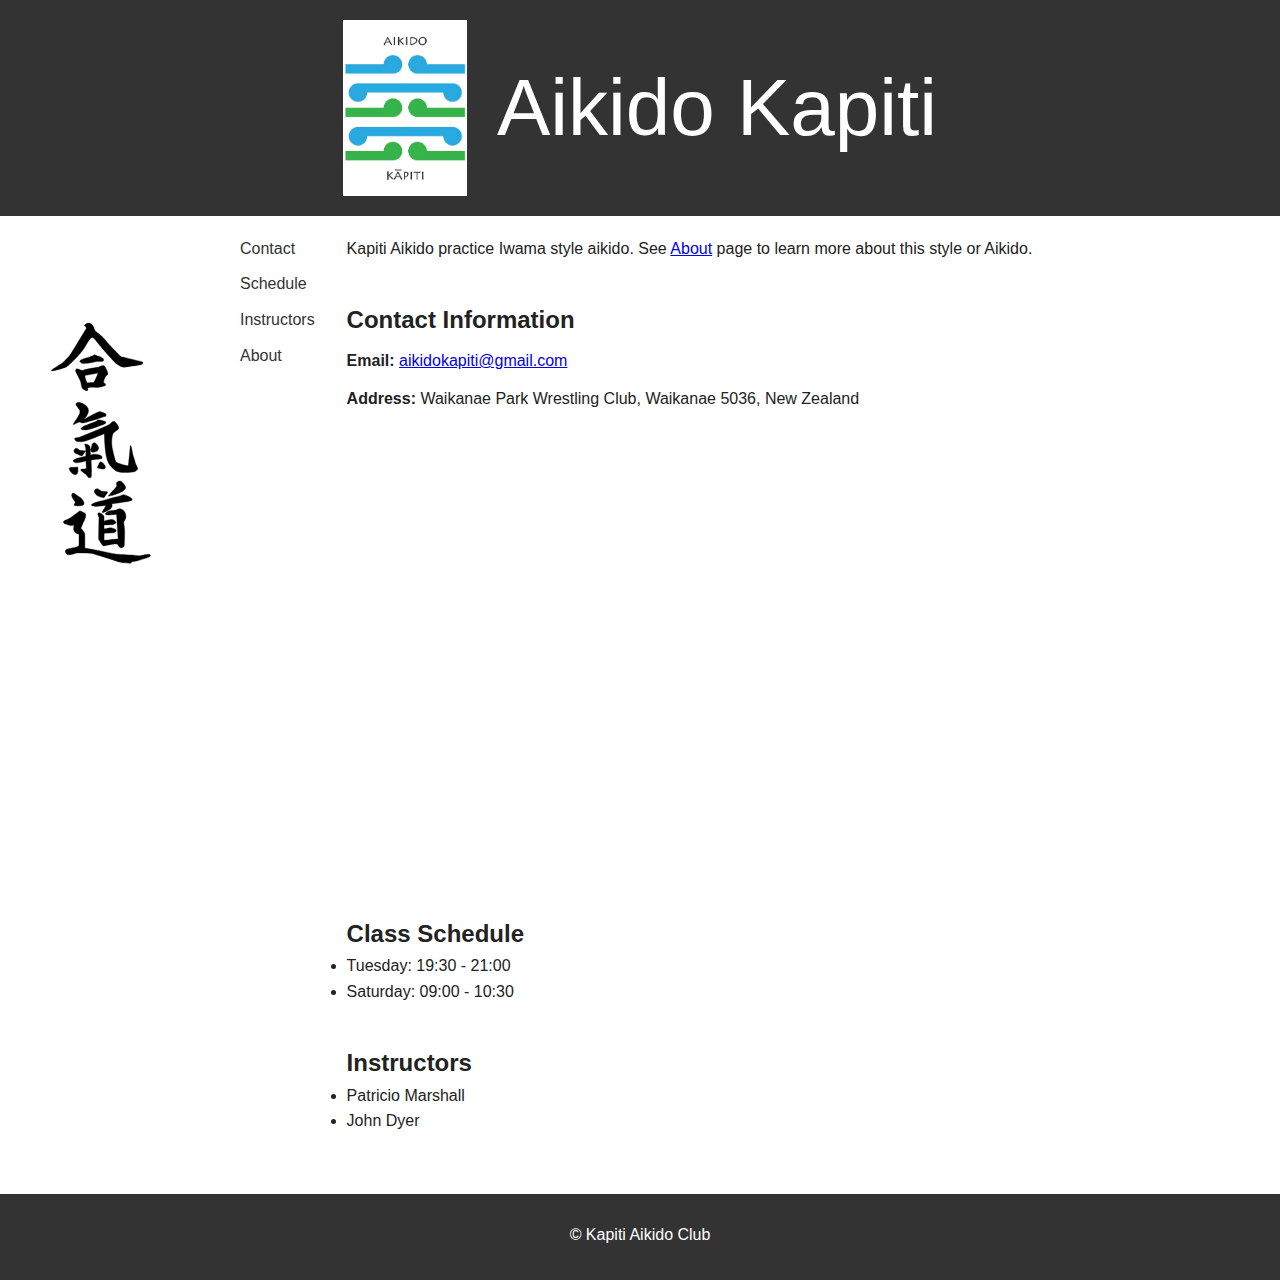
<file: index.html>
<!doctype html>
<html class="no-js" lang="">

<head>
  <meta charset="utf-8">
  <meta name="viewport" content="width=device-width, initial-scale=1">
  <title>Kapiti Aikido</title>
  <link rel="stylesheet" href="css/style.css">
  <meta name="description" content="Home page of Kapiti Aikido">

  <link rel="icon" href="/favicon.ico" sizes="any">
  <link rel="icon" href="/icon.svg" type="image/svg+xml">
  <link rel="apple-touch-icon" href="icon.png">

  <link rel="manifest" href="site.webmanifest">
  <meta name="theme-color" content="#fafafa">
</head>

<body>

  <!-- Add your site or application content here -->
  <header>
    <div class="banner">
      <img src="img/kapiti-aikido.jpg" alt="Aikido Banner" class="aikido-logo">
      <span>Aikido Kapiti</span>
    </div>
  </header>

  <main>
    <div id="menu-wrapper">
      <button class="menu-toggle">&#9776;</button>
      <nav>
        <ul>
          <li><a href="#contact">Contact</a></li>
          <li><a href="#schedule">Schedule</a></li>
          <li><a href="#instructors">Instructors</a></li>
          <li><a href="more.html#about">About</a></li>
        </ul>
      </nav>
    </div>

    <div class="content">
      <section id="intro">
        Kapiti Aikido practice Iwama style aikido. See <a href="more.html">About</a> page to learn more about this style or Aikido.
      </section>

      <section id="contact">
        <h2>Contact Information</h2>
        <p><b>Email:</b> <a href="mailto:aikidokapiti@gmail.com">aikidokapiti@gmail.com</a></p>
        <p><b>Address:</b> Waikanae Park Wrestling Club, Waikanae 5036, New Zealand</p>
        <iframe
          src="https://www.google.com/maps/embed?pb=!1m18!1m12!1m3!1d3016.8999130912807!2d175.04683631238706!3d-40.87407061494315!2m3!1f0!2f0!3f0!3m2!1i1024!2i768!4f13.1!3m3!1m2!1s0x6d40a3ce23fe3cbb%3A0x8ce8cfb37b812f5d!2sWaikanae%20Park%20Wrestling%20Club!5e0!3m2!1sen!2snz!4v1719894994730!5m2!1sen!2snz"
          width="600"
          height="450"
          style="border:0;"
          allowfullscreen=""
          loading="lazy"
          referrerpolicy="no-referrer-when-downgrade">
        </iframe>
      </section>

      <section id="schedule">
        <h2>Class Schedule</h2>
        <ul>
          <li>Tuesday: 19:30 - 21:00</li>
          <li>Saturday: 09:00 - 10:30</li>
        </ul>
      </section>

      <section id="instructors">
        <h2>Instructors</h2>
        <ul>
          <li>Patricio Marshall</li>
          <li>John Dyer</li>
        </ul>
      </section>
    </div>
  </main>

  <footer>
    <p>&copy; Kapiti Aikido Club</p>
  </footer>


  <script>
    const menuToggle = document.querySelector('.menu-toggle');
    const menuWrapper = document.querySelector('#menu-wrapper');

    menuToggle.addEventListener('click', () => {
      menuWrapper.classList.toggle('show-menu');
    });
  </script>
</body>

</html>
</file>
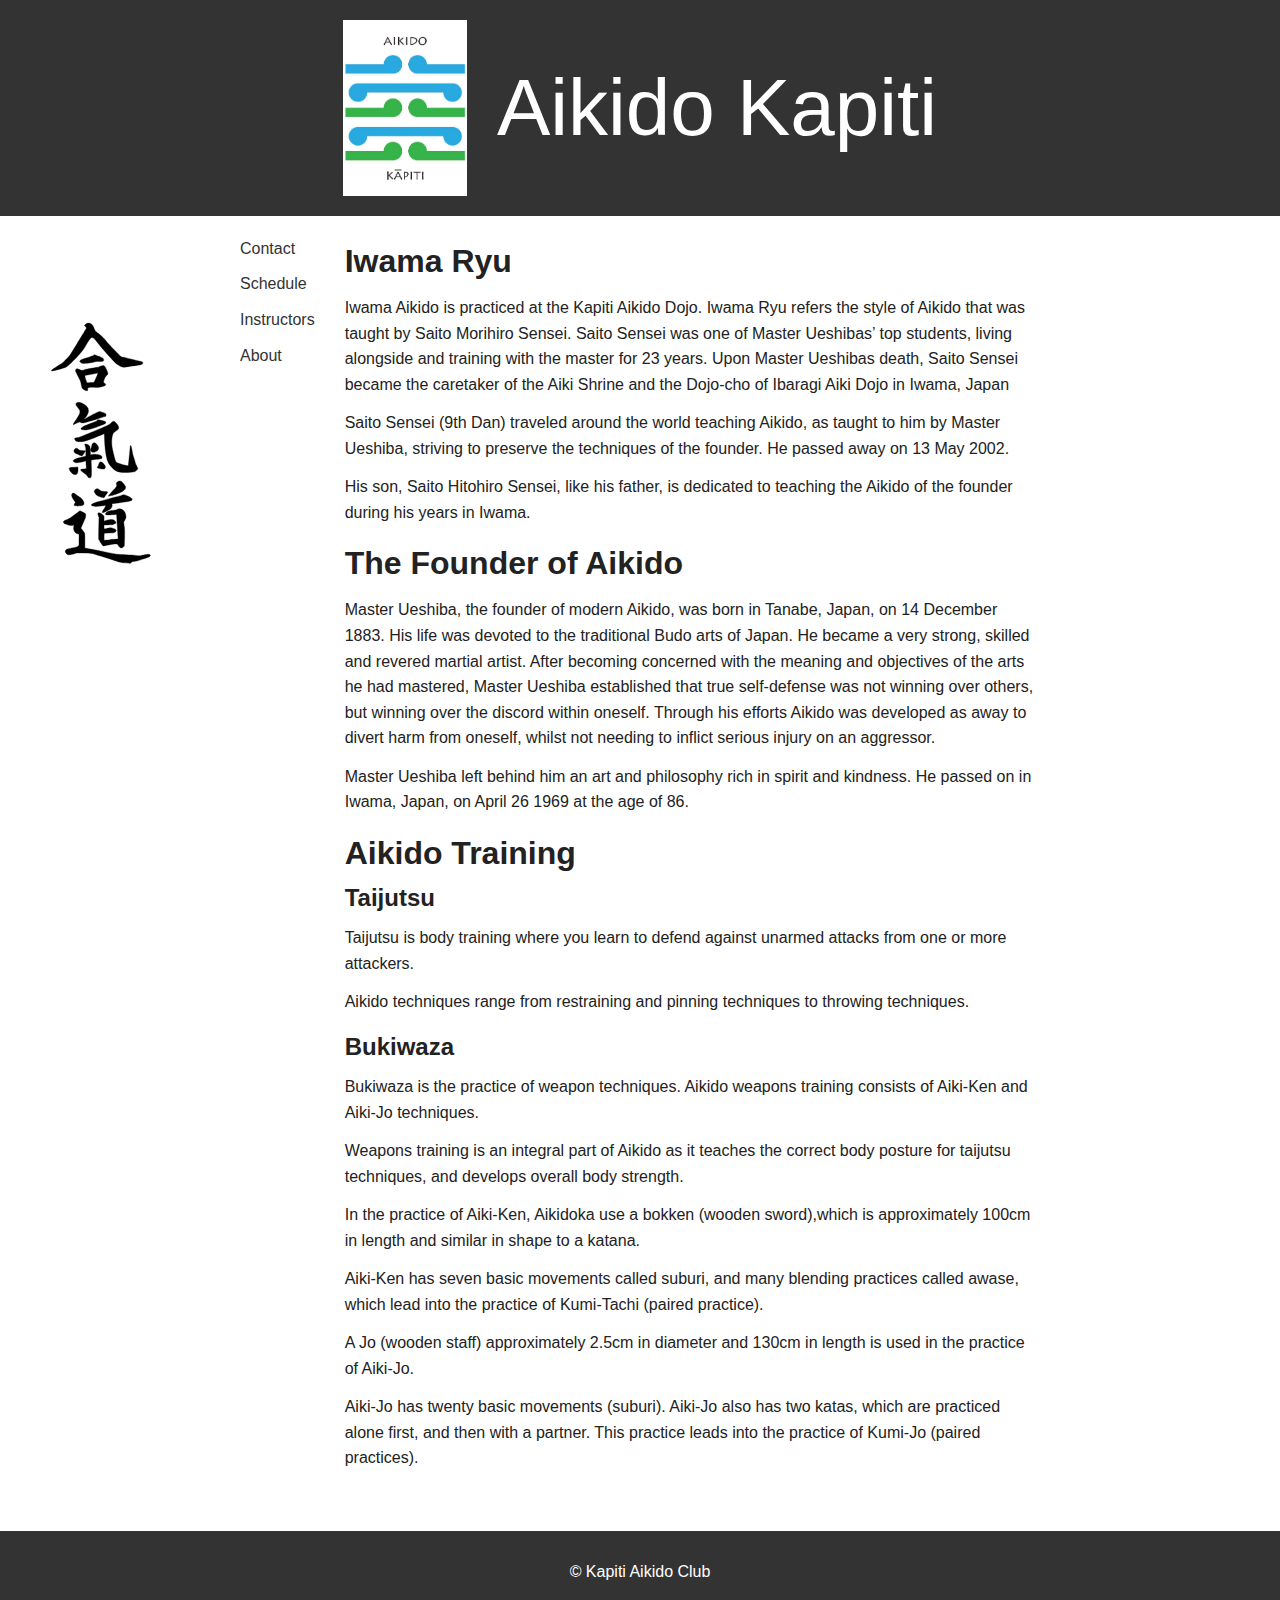
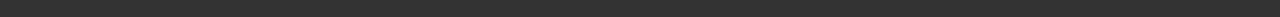
<file: more.html>
<!doctype html>
<html class="no-js" lang="">

<head>
  <meta charset="utf-8">
  <meta name="viewport" content="width=device-width, initial-scale=1">
  <title>Kapiti Aikido</title>
  <link rel="stylesheet" href="css/style.css">
  <meta name="description" content="Home page of Kapiti Aikido">

  <link rel="icon" href="/favicon.ico" sizes="any">
  <link rel="icon" href="/icon.svg" type="image/svg+xml">
  <link rel="apple-touch-icon" href="icon.png">

  <link rel="manifest" href="site.webmanifest">
  <meta name="theme-color" content="#fafafa">
</head>

<body>

  <!-- Add your site or application content here -->
  <header>
    <div class="banner">
      <img src="img/kapiti-aikido.jpg" alt="Aikido Banner" class="aikido-logo">
      <span>Aikido Kapiti</span>
    </div>
  </header>

  <main>
    <div id="menu-wrapper">
      <button class="menu-toggle">&#9776;</button>
      <nav>
        <ul>
          <li><a href="index.html#contact">Contact</a></li>
          <li><a href="index.html#schedule">Schedule</a></li>
          <li><a href="index.html#instructors">Instructors</a></li>
          <li><a href="#about">About</a></li>
        </ul>
      </nav>
    </div>

    <div class="content">
      <section id="about">
        <h1>Iwama Ryu</h1>
        <p>Iwama Aikido is practiced at the Kapiti Aikido Dojo.
          Iwama Ryu refers the style of Aikido that was taught by Saito Morihiro Sensei.
          Saito Sensei was one of Master Ueshibas’ top students, living alongside and training with the master for 23 years. Upon Master Ueshibas death, Saito Sensei became the caretaker of the Aiki Shrine and the Dojo-cho of Ibaragi Aiki Dojo in Iwama, Japan
        </p>
        <p>
          Saito Sensei (9th Dan) traveled around the world teaching Aikido, as taught to him by Master Ueshiba, striving to preserve the techniques of the founder. He passed away on 13 May 2002.
        </p>
        <p>
          His son, Saito Hitohiro Sensei, like his father, is dedicated to teaching the Aikido of the founder during his years in Iwama.
        </p>

        <h1>The Founder of Aikido</h1>
        <p>
          Master Ueshiba, the founder of modern Aikido, was born in Tanabe, Japan, on 14 December 1883. His life was devoted to the traditional Budo arts of Japan. He became a very strong, skilled and revered martial artist. After becoming concerned with the meaning and objectives of the arts he had mastered, Master Ueshiba established that true self-defense was not winning over others, but winning over the discord within oneself. Through his efforts Aikido was developed as away to divert harm from oneself, whilst not needing to inflict serious injury on an aggressor.
        </p>
        <p>
          Master Ueshiba left behind him an art and philosophy rich in spirit and kindness. He passed on in Iwama, Japan, on April 26 1969 at the age of 86.
        </p>

        <h1>Aikido Training</h1>

        <h2>Taijutsu</h2>
        <p>
          Taijutsu is body training where you learn to defend against unarmed attacks from one or more attackers.
        </p>
        <p>
          Aikido techniques range from restraining and pinning techniques to throwing techniques.
        </p>

        <h2>Bukiwaza</h2>
        <p>
          Bukiwaza is the practice of weapon techniques. Aikido weapons training consists of Aiki-Ken and Aiki-Jo techniques.
        </p>
        <p>
          Weapons training is an integral part of Aikido as it teaches the correct body posture for taijutsu techniques, and develops overall body strength.
        </p>
        <p>
          In the practice of Aiki-Ken, Aikidoka use a bokken (wooden sword),which is approximately 100cm in length and similar in shape to a katana.
        </p>
        <p>
          Aiki-Ken has seven basic movements called suburi, and many blending practices called awase, which lead into the practice of Kumi-Tachi (paired practice).
        </p>
        <p>
          A Jo (wooden staff) approximately 2.5cm in diameter and 130cm in length is used in the practice of Aiki-Jo.
        </p>
        <p>
          Aiki-Jo has twenty basic movements (suburi). Aiki-Jo also has two katas, which are practiced alone first, and then with a partner. This practice leads into the practice of Kumi-Jo (paired practices).
        </p>
      </section>

    </div>
  </main>

  <footer>
    <p>&copy; Kapiti Aikido Club</p>
  </footer>


  <script>
    const menuToggle = document.querySelector('.menu-toggle');
    const menuWrapper = document.querySelector('#menu-wrapper');

    menuToggle.addEventListener('click', () => {
      menuWrapper.classList.toggle('show-menu');
    });
  </script>
</body>

</html>
</file>
<file: css/style.css>
/*! HTML5 Boilerplate v9.0.1 | MIT License | https://html5boilerplate.com/ */

/* main.css 3.0.0 | MIT License | https://github.com/h5bp/main.css#readme */
/*
 * What follows is the result of much research on cross-browser styling.
 * Credit left inline and big thanks to Nicolas Gallagher, Jonathan Neal,
 * Kroc Camen, and the H5BP dev community and team.
 */

/* ==========================================================================
   Base styles: opinionated defaults
   ========================================================================== */

html {
  color: #222;
  font-size: 1em;
  line-height: 1.4;
}

/*
 * Remove text-shadow in selection highlight:
 * https://twitter.com/miketaylr/status/12228805301
 *
 * Customize the background color to match your design.
 */

::-moz-selection {
  background: #b3d4fc;
  text-shadow: none;
}

::selection {
  background: #b3d4fc;
  text-shadow: none;
}

/*
 * A better looking default horizontal rule
 */

hr {
  display: block;
  height: 1px;
  border: 0;
  border-top: 1px solid #ccc;
  margin: 1em 0;
  padding: 0;
}

/*
 * Remove the gap between audio, canvas, iframes,
 * images, videos and the bottom of their containers:
 * https://github.com/h5bp/html5-boilerplate/issues/440
 */

audio,
canvas,
iframe,
img,
svg,
video {
  vertical-align: middle;
}

/*
 * Remove default fieldset styles.
 */

fieldset {
  border: 0;
  margin: 0;
  padding: 0;
}

/*
 * Allow only vertical resizing of textareas.
 */

textarea {
  resize: vertical;
}

/* ==========================================================================
   Author's custom styles
   ========================================================================== */

/* ==========================================================================
   Helper classes
   ========================================================================== */

/*
 * Hide visually and from screen readers
 */

.hidden,
[hidden] {
  display: none !important;
}

/*
 * Hide only visually, but have it available for screen readers:
 * https://snook.ca/archives/html_and_css/hiding-content-for-accessibility
 *
 * 1. For long content, line feeds are not interpreted as spaces and small width
 *    causes content to wrap 1 word per line:
 *    https://medium.com/@jessebeach/beware-smushed-off-screen-accessible-text-5952a4c2cbfe
 */

.visually-hidden {
  border: 0;
  clip: rect(0, 0, 0, 0);
  height: 1px;
  margin: -1px;
  overflow: hidden;
  padding: 0;
  position: absolute;
  white-space: nowrap;
  width: 1px;
  /* 1 */
}

/*
 * Extends the .visually-hidden class to allow the element
 * to be focusable when navigated to via the keyboard:
 * https://www.drupal.org/node/897638
 */

.visually-hidden.focusable:active,
.visually-hidden.focusable:focus {
  clip: auto;
  height: auto;
  margin: 0;
  overflow: visible;
  position: static;
  white-space: inherit;
  width: auto;
}

/*
 * Hide visually and from screen readers, but maintain layout
 */

.invisible {
  visibility: hidden;
}

/*
 * Clearfix: contain floats
 *
 * The use of `table` rather than `block` is only necessary if using
 * `::before` to contain the top-margins of child elements.
 */

.clearfix::before,
.clearfix::after {
  content: "";
  display: table;
}

.clearfix::after {
  clear: both;
}

/* Reset some default styles */
body, h1, h2, h3, h4, h5, h6, p, ul {
  margin: 0;
  padding: 0;
}

/* Basic styles */
body {
  font-family: Arial, sans-serif;
  line-height: 1.6;
}

header {
  background-color: #333;
  padding: 20px;
}

p {
  margin-top: 0.5em;
  margin-bottom: 0.8em;
}

.banner {
    display: flex;
    justify-content: center;
    align-items: center;
}

.banner img {
  max-width: 10%;
  height: auto;
}

.banner span {
  font-size: 5rem;
  padding-left: 30px;
  color: white;
}

main {
  max-width: 800px;
  margin: 0 auto;
  padding: 20px;
  display: flex;
  justify-content: space-evenly;
  align-items: flex-start;
}

.content {
  flex-grow: 4;
  flex-basis: auto;
  margin-left: 30px;
}

.content::before {
  content: "";
  position: absolute;
  top: 0;
  left: 0;
  width: 200px;
  height: 100%;
  background-image: url("../img/aikido_kanji.svg");
  background-repeat: no-repeat;
  background-size: contain;
  background-position: left center;
}

section {
  margin-bottom: 40px;
}

#menu-wrapper {
  flex-grow: 1;
  flex-basis: auto;
}

.show-menu nav {
  display: block;
}

.menu-toggle {
  display: none;
  background: none;
  border: none;
  font-size: 24px;
  cursor: pointer;
}

nav ul {
  list-style-type: none;
  padding: 0;
}

nav ul li {
  margin-bottom: 10px;
}

nav ul li a {
  text-decoration: none;
  color: #333;
}

nav ul li a:hover {
  color: #666;
}

footer {
  background-color: #333;
  color: #fff;
  text-align: center;
  padding: 20px;
}

/* Responsive styles */
@media (max-width: 768px) {
  main {
    padding: 10px;
  }
  .content {
    margin-left: 15px;
  }
  .menu-toggle {
    display: block;
  }
  .banner span {
    font-size: 3rem;
  }
  nav {
    display: none;
  }
  .show-menu nav {
    display: block;
  }
}

@media (max-width: 860px) {
  .content::before {
    display: none;
  }
}

@media (max-width: 640px) {
  body {
    min-width: 100%;
  }

  header, footer {
    width: 100%;
    padding-left: 0;
    padding-right: 0;
  }

  main {
    width: 100%;
    padding: 10px;
    box-sizing: border-box;
  }

  .banner {
    flex-direction: column;
  }

  .banner img {
    max-width: 30%;
    margin-bottom: 10px;
  }

  .banner span {
    font-size: 2rem;
    padding-left: 0;
  }

  #contact iframe {
    display: none;
  }
}

/* ==========================================================================
   EXAMPLE Media Queries for Responsive Design.
   These examples override the primary ('mobile first') styles.
   Modify as content requires.
   ========================================================================== */

@media only screen and (min-width: 35em) {
  /* Style adjustments for viewports that meet the condition */
}

@media print,
  (-webkit-min-device-pixel-ratio: 1.25),
  (min-resolution: 1.25dppx),
  (min-resolution: 120dpi) {
  /* Style adjustments for high resolution devices */
}

/* ==========================================================================
   Print styles.
   Inlined to avoid the additional HTTP request:
   https://www.phpied.com/delay-loading-your-print-css/
   ========================================================================== */

@media print {
  *,
  *::before,
  *::after {
    background: #fff !important;
    color: #000 !important;
    /* Black prints faster */
    box-shadow: none !important;
    text-shadow: none !important;
  }

  a,
  a:visited {
    text-decoration: underline;
  }

  a[href]::after {
    content: " (" attr(href) ")";
  }

  abbr[title]::after {
    content: " (" attr(title) ")";
  }

  /*
   * Don't show links that are fragment identifiers,
   * or use the `javascript:` pseudo protocol
   */
  a[href^="#"]::after,
  a[href^="javascript:"]::after {
    content: "";
  }

  pre {
    white-space: pre-wrap !important;
  }

  pre,
  blockquote {
    border: 1px solid #999;
    page-break-inside: avoid;
  }

  tr,
  img {
    page-break-inside: avoid;
  }

  p,
  h2,
  h3 {
    orphans: 3;
    widows: 3;
  }

  h2,
  h3 {
    page-break-after: avoid;
  }
}
</file>
